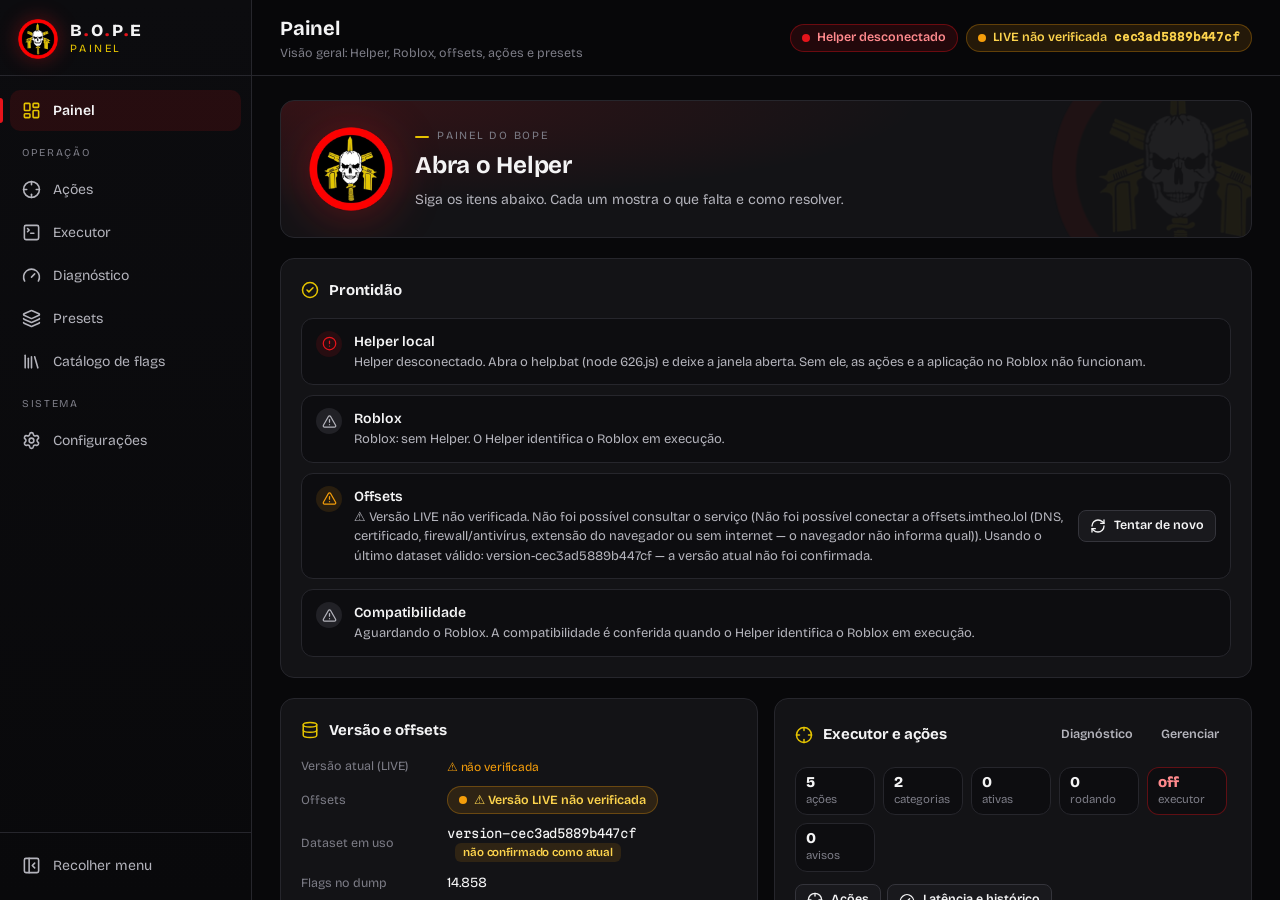
<file: index.html>
<!doctype html>
<html lang="pt-BR">
  <head>
    <meta charset="UTF-8" />
    <meta name="viewport" content="width=device-width, initial-scale=1, viewport-fit=cover" />
    <meta name="color-scheme" content="dark" />
    <meta name="theme-color" content="#08080a" />
    <meta name="description" content="Painel do BOPE — ações, presets de flags e offsets sempre na versão atual do Roblox." />
    <meta property="og:type" content="website" />
    <meta property="og:title" content="Painel do BOPE" />
    <meta property="og:description" content="Ações, presets de flags e offsets sempre atualizados." />
    <meta property="og:image" content="./bope-256.png" />
    <link rel="icon" type="image/png" sizes="32x32" href="./bope-32.png" />
    <link rel="icon" type="image/png" sizes="64x64" href="./bope-64.png" />
    <link rel="apple-touch-icon" href="./bope-180.png" />
    <title>Painel do BOPE</title>
    <style>html,body{background:#08080a;margin:0}</style>
    <script type="module" crossorigin src="./assets/index-BopeExec1.js"></script>
    <link rel="stylesheet" crossorigin href="./assets/index-BopeExec1.css">
  </head>
  <body>
    <div id="root"></div>
    <noscript>O Painel do BOPE precisa de JavaScript ativado.</noscript>
  </body>
</html>
</file>
<file: assets/index-BopeExec1.css>
@font-face{font-family:Bricolage;src:url(./bricolage-latin-DLoelf7F.woff2) format("woff2");font-weight:200 800;font-display:swap;unicode-range:U+0000-00FF,U+0131,U+0152-0153,U+02BB-02BC,U+02C6,U+02DA,U+02DC,U+2000-206F,U+2074,U+20AC,U+2122,U+2191,U+2193,U+2212,U+2215,U+FEFF,U+FFFD}@font-face{font-family:Bricolage;src:url(./bricolage-latin-ext-CcLUaPy7.woff2) format("woff2");font-weight:200 800;font-display:swap;unicode-range:U+0100-02AF,U+0304,U+0308,U+0329,U+1E00-1E9F,U+1EF2-1EFF,U+2020,U+20A0-20AB,U+20AD-20C0,U+2113,U+2C60-2C7F,U+A720-A7FF}@font-face{font-family:Martian Mono;src:url(./martian-400-DZsjfPjH.woff2) format("woff2");font-weight:400;font-display:swap}@font-face{font-family:Martian Mono;src:url(./martian-500-BWC8e-kx.woff2) format("woff2");font-weight:500;font-display:swap}:root{color-scheme:dark;--bg: #08080a;--bg-2: #0d0d10;--surface: #131316;--surface-2: #19191d;--surface-3: #212126;--border: #26262c;--border-strong: #34343b;--text: #f4f4f5;--text-2: #b4b4bc;--text-3: #7c7c86;--red: #e5141b;--red-hover: #f42a30;--red-soft: rgba(229, 20, 27, .12);--red-line: rgba(229, 20, 27, .38);--gold: #e5c400;--gold-soft: rgba(229, 196, 0, .12);--green: #22c55e;--green-soft: rgba(34, 197, 94, .12);--amber: #f59e0b;--amber-soft: rgba(245, 158, 11, .12);--blue: #60a5fa;--radius: 14px;--radius-sm: 9px;--shadow: 0 10px 30px rgba(0, 0, 0, .45);--font: "Bricolage", ui-sans-serif, system-ui, "Segoe UI", Roboto, sans-serif;--mono: "Martian Mono", ui-monospace, "Cascadia Mono", Consolas, monospace;--sidebar: 252px;--sidebar-collapsed: 76px}*{box-sizing:border-box}html,body,#root{height:100%}body{margin:0;background:var(--bg);color:var(--text);font:14px/1.5 var(--font);-webkit-font-smoothing:antialiased;overflow:hidden}button,input,select,textarea{font:inherit;color:inherit}a{color:inherit}:focus-visible{outline:2px solid var(--gold);outline-offset:2px}::selection{background:var(--red-line)}::-webkit-scrollbar{width:10px;height:10px}::-webkit-scrollbar-thumb{background:var(--surface-3);border-radius:10px;border:2px solid var(--bg)}.mono{font-family:var(--mono);font-size:.86em;letter-spacing:-.01em}.muted{color:var(--text-2)}.faint{color:var(--text-3)}.nowrap{white-space:nowrap}.truncate{overflow:hidden;text-overflow:ellipsis;white-space:nowrap;min-width:0}.sr-only{position:absolute;width:1px;height:1px;overflow:hidden;clip:rect(0 0 0 0)}.app{display:grid;grid-template-columns:var(--sidebar) 1fr;height:100%;transition:grid-template-columns .18s ease}.app.collapsed{grid-template-columns:var(--sidebar-collapsed) 1fr}.main{display:flex;flex-direction:column;min-width:0;min-height:0}.content{flex:1;overflow:auto;padding:24px 28px 48px}.page{max-width:1180px;margin:0 auto;display:grid;gap:20px}.sidebar{background:linear-gradient(180deg,#0c0c0f,#09090b);border-right:1px solid var(--border);display:flex;flex-direction:column;min-height:0;overflow:hidden}.brand{display:flex;align-items:center;gap:12px;padding:18px 18px 16px;border-bottom:1px solid var(--border);min-height:76px}.brand-mark{width:40px;height:40px;flex:none;filter:drop-shadow(0 0 10px rgba(229,20,27,.35))}.brand-text{min-width:0;line-height:1.1}.brand-title{font-weight:800;letter-spacing:.14em;font-size:17px}.brand-title span{color:var(--red)}.brand-sub{font-size:11px;letter-spacing:.22em;text-transform:uppercase;color:var(--gold);margin-top:3px}.nav{display:grid;gap:2px;padding:14px 10px;overflow-y:auto}.nav-label{font-size:10.5px;text-transform:uppercase;letter-spacing:.16em;color:var(--text-3);padding:12px 12px 6px}.nav-item{position:relative;display:flex;align-items:center;gap:12px;padding:10px 12px;border-radius:10px;color:var(--text-2);text-decoration:none;border:0;background:none;cursor:pointer;text-align:left;width:100%}.nav-item svg{flex:none;width:19px;height:19px}.nav-item:hover{background:var(--surface-2);color:var(--text)}.nav-item.active{background:var(--red-soft);color:var(--text);font-weight:600}.nav-item.active:before{content:"";position:absolute;left:-10px;top:8px;bottom:8px;width:3px;border-radius:0 3px 3px 0;background:var(--red)}.nav-item.active svg{color:var(--gold)}.nav-badge{margin-left:auto;font-size:11px;font-weight:700;padding:1px 7px;border-radius:99px;background:var(--amber-soft);color:var(--amber)}.sidebar-foot{margin-top:auto;padding:12px 10px 14px;border-top:1px solid var(--border);display:grid;gap:6px}.collapsed .brand{justify-content:center;padding-inline:0}.collapsed .brand-text,.collapsed .nav-label,.collapsed .nav-text,.collapsed .nav-badge,.collapsed .foot-text{display:none}.collapsed .nav-item{justify-content:center;padding-inline:0}.collapsed .nav-item[data-badge]:after{content:"";position:absolute;top:8px;right:16px;width:7px;height:7px;border-radius:50%;background:var(--amber)}.topbar{display:flex;align-items:center;gap:16px;padding:0 28px;min-height:76px;border-bottom:1px solid var(--border);background:#08080adb;-webkit-backdrop-filter:blur(8px);backdrop-filter:blur(8px)}.topbar h1{margin:0;font-size:20px;font-weight:700;letter-spacing:-.01em}.topbar .subtitle{font-size:12.5px;color:var(--text-3);margin-top:1px}.topbar-status{margin-left:auto;display:flex;gap:8px;flex-wrap:wrap;justify-content:flex-end}.card{background:var(--surface);border:1px solid var(--border);border-radius:var(--radius);padding:20px;min-width:0}.card-head{display:flex;align-items:center;gap:12px;margin-bottom:16px;min-width:0}.card-title{font-size:15px;font-weight:700;margin:0;display:flex;align-items:center;gap:10px;min-width:0}.card-title svg{color:var(--gold);flex:none}.card-head .spacer{flex:1}.eyebrow{font-size:11px;text-transform:uppercase;letter-spacing:.16em;color:var(--text-3);display:flex;align-items:center;gap:8px}.eyebrow:before{content:"";width:14px;height:2px;background:var(--gold);border-radius:2px}.grid{display:grid;gap:16px}.grid-2{grid-template-columns:repeat(auto-fit,minmax(min(100%,380px),1fr))}.grid-3{grid-template-columns:repeat(auto-fit,minmax(min(100%,280px),1fr))}.row{display:flex;align-items:center;gap:10px;min-width:0}.row.wrap{flex-wrap:wrap}.col{display:grid;gap:6px;min-width:0}.divider{height:1px;background:var(--border);margin:4px 0}.hero{position:relative;overflow:hidden;display:flex;align-items:center;gap:22px;padding:26px 28px;background:radial-gradient(120% 140% at 0% 0%,#e5141b29,#e5141b00 55%),var(--surface)}.hero-mark{width:84px;height:84px;flex:none;filter:drop-shadow(0 6px 24px rgba(229,20,27,.35))}.hero h2{margin:0;font-size:24px;letter-spacing:-.01em}.hero p{margin:4px 0 0;color:var(--text-2)}.hero-watermark{position:absolute;right:-60px;top:-60px;width:260px;opacity:.05;pointer-events:none}.checklist{display:grid;gap:10px;margin-top:18px}.check{display:flex;gap:12px;align-items:flex-start;padding:12px 14px;border-radius:12px;background:var(--bg-2);border:1px solid var(--border)}.check-icon{width:26px;height:26px;border-radius:50%;display:grid;place-items:center;flex:none}.check-icon svg{width:15px;height:15px}.check.ok .check-icon{background:var(--green-soft);color:var(--green)}.check.warn .check-icon{background:var(--amber-soft);color:var(--amber)}.check.err .check-icon{background:var(--red-soft);color:var(--red)}.check.wait .check-icon{background:var(--surface-3);color:var(--text-2)}.check-title{font-weight:600}.check-text{color:var(--text-2);font-size:13px}.check-action{margin-left:auto;align-self:center}.kv{display:grid;grid-template-columns:minmax(130px,auto) 1fr;gap:10px 16px;align-items:center;margin:0}.kv dt{color:var(--text-3);font-size:12.5px}.kv dd{margin:0;min-width:0}.btn{display:inline-flex;align-items:center;justify-content:center;gap:8px;height:38px;padding:0 15px;border-radius:10px;border:1px solid var(--border-strong);background:var(--surface-2);color:var(--text);font-weight:600;font-size:13.5px;cursor:pointer;white-space:nowrap;transition:background .12s,border-color .12s,color .12s}.btn svg{width:16px;height:16px;flex:none}.btn:hover:not(:disabled){background:var(--surface-3);border-color:#44444c}.btn:disabled{opacity:.45;cursor:not-allowed}.btn-primary{background:var(--red);border-color:var(--red);color:#fff;box-shadow:0 4px 16px #e5141b40}.btn-primary:hover:not(:disabled){background:var(--red-hover);border-color:var(--red-hover)}.btn-ghost{background:transparent;border-color:transparent;color:var(--text-2)}.btn-ghost:hover:not(:disabled){background:var(--surface-2);color:var(--text);border-color:transparent}.btn-danger{color:#ff6b6f;border-color:#e5141b66;background:transparent}.btn-danger:hover:not(:disabled){background:var(--red-soft);border-color:var(--red)}.btn-sm{height:32px;padding:0 11px;font-size:12.5px;border-radius:8px}.btn-icon{width:38px;padding:0}.btn-sm.btn-icon{width:32px}.input,.select,.textarea{width:100%;height:38px;padding:0 12px;border-radius:10px;border:1px solid var(--border-strong);background:var(--bg-2);color:var(--text);outline:none;transition:border-color .12s}.textarea{height:auto;min-height:160px;padding:10px 12px;resize:vertical;font-family:var(--mono);font-size:12px}.input:focus,.select:focus,.textarea:focus{border-color:var(--gold)}.input-icon{position:relative}.input-icon svg{position:absolute;left:12px;top:50%;transform:translateY(-50%);width:16px;color:var(--text-3);pointer-events:none}.input-icon .input{padding-left:38px}.field-label{font-size:12.5px;color:var(--text-2);font-weight:600}.switch{position:relative;width:42px;height:24px;flex:none;border-radius:99px;border:1px solid var(--border-strong);background:var(--surface-3);cursor:pointer;transition:background .15s,border-color .15s;padding:0}.switch:after{content:"";position:absolute;top:2px;left:2px;width:18px;height:18px;border-radius:50%;background:#d4d4d8;transition:transform .15s,background .15s}.switch[aria-checked=true]{background:var(--red);border-color:var(--red)}.switch[aria-checked=true]:after{transform:translate(18px);background:#fff}.switch:disabled{opacity:.45;cursor:not-allowed}.seg{display:inline-flex;padding:3px;border-radius:10px;background:var(--bg-2);border:1px solid var(--border);gap:2px}.seg button{border:0;background:none;padding:5px 11px;border-radius:7px;color:var(--text-2);cursor:pointer;font-size:12.5px;font-weight:600}.seg button[aria-pressed=true]{background:var(--surface-3);color:var(--text)}.chip{justify-self:start;display:inline-flex;align-items:center;gap:7px;height:28px;padding:0 11px;border-radius:99px;font-size:12.5px;font-weight:600;border:1px solid var(--border);background:var(--surface);color:var(--text-2);white-space:nowrap;max-width:100%}.chip .dot{width:8px;height:8px;border-radius:50%;background:var(--text-3);flex:none}.chip.ok{color:#86efac;border-color:#22c55e4d;background:var(--green-soft)}.chip.ok .dot{background:var(--green);box-shadow:0 0 0 3px #22c55e2e}.chip.warn{color:#fcd34d;border-color:#f59e0b4d;background:var(--amber-soft)}.chip.warn .dot{background:var(--amber)}.chip.err{color:#ff8a8d;border-color:var(--red-line);background:var(--red-soft)}.chip.err .dot{background:var(--red)}.chip.busy .dot{background:var(--gold);animation:pulse 1.1s ease-in-out infinite}.chip.gold{color:var(--gold);border-color:#e5c4004d;background:var(--gold-soft)}.chip.gold .dot{background:var(--gold)}button.chip{cursor:pointer}button.chip:hover{border-color:var(--border-strong)}.tag{display:inline-flex;align-items:center;gap:5px;padding:1px 8px;border-radius:6px;font-size:11.5px;font-weight:600;background:var(--surface-3);color:var(--text-2);white-space:nowrap}.tag.red{background:var(--red-soft);color:#ff8a8d}.tag.gold{background:var(--gold-soft);color:var(--gold)}.tag.green{background:var(--green-soft);color:#86efac}.tag.amber{background:var(--amber-soft);color:#fcd34d}.keycap{display:inline-flex;align-items:center;gap:7px;height:30px;padding:0 11px;border-radius:8px;border:1px solid var(--border-strong);border-bottom-width:2px;background:var(--bg-2);font-weight:600;font-size:12.5px;white-space:nowrap}.keycap svg{width:15px;height:15px;color:var(--gold)}.keycap.is-empty{color:var(--text-3);border-style:dashed}button.keycap{cursor:pointer}button.keycap:hover{border-color:var(--gold)}.keycap.capturing{border-color:var(--gold);color:var(--gold);animation:pulse 1.1s ease-in-out infinite}.notice{display:flex;gap:12px;align-items:flex-start;padding:12px 14px;border-radius:12px;border:1px solid var(--border);background:var(--bg-2);font-size:13px;color:var(--text-2)}.notice svg{flex:none;width:18px;height:18px;margin-top:1px}.notice strong{color:var(--text)}.notice.ok{border-color:#22c55e4d;background:var(--green-soft)}.notice.ok svg{color:var(--green)}.notice.warn{border-color:#f59e0b4d;background:var(--amber-soft)}.notice.warn svg{color:var(--amber)}.notice.err{border-color:var(--red-line);background:var(--red-soft)}.notice.err svg{color:var(--red)}.notice .notice-action{margin-left:auto;align-self:center}.empty{display:grid;place-items:center;text-align:center;gap:8px;padding:44px 20px;color:var(--text-2)}.empty svg{width:34px;height:34px;color:var(--text-3)}.empty h3{margin:4px 0 0;color:var(--text);font-size:15px}.empty p{margin:0;max-width:420px;font-size:13px}.list{display:grid;border:1px solid var(--border);border-radius:12px;overflow:hidden}.list-row{display:flex;align-items:center;gap:12px;padding:10px 14px;background:var(--surface);border-top:1px solid var(--border);min-width:0}.list-row:first-child{border-top:0}.list-row:hover{background:#16161a}.list-row.invalid{background:linear-gradient(90deg,rgba(229,20,27,.08),transparent 60%)}.action{display:grid;gap:14px;padding:18px;border-radius:var(--radius);border:1px solid var(--border);background:var(--surface);transition:border-color .15s}.action.on{border-color:var(--red-line);box-shadow:inset 3px 0 0 var(--red)}.action-head{display:flex;align-items:center;gap:12px;min-width:0;flex-wrap:wrap}.action-title{display:grid;gap:0;flex:1 1 140px;min-width:0}.action-name{font-size:15.5px;font-weight:700;overflow-wrap:anywhere}.steps{margin:0;padding:0;list-style:none;display:grid;gap:6px}.steps li{display:flex;gap:10px;font-size:12.5px;color:var(--text-2)}.steps li span:first-child{color:var(--text-3);font-family:var(--mono);font-size:11px;min-width:18px;padding-top:1px}.status-pill{display:inline-flex;align-items:center;height:26px;padding:0 10px;border-radius:99px;font-size:12px;font-weight:700;white-space:nowrap;flex:none;border:1px solid var(--border-strong)}.status-pill.on{background:var(--green-soft);color:#86efac;border-color:#22c55e59}.status-pill.off{background:var(--bg-2);color:var(--text-3)}.macro-row{display:grid;gap:10px;padding:14px 16px;border-radius:var(--radius);border:1px solid var(--border);background:var(--surface);transition:border-color .15s}.macro-row.on{border-color:var(--red-line);box-shadow:inset 3px 0 0 var(--red)}.macro-main{display:flex;align-items:center;gap:12px;flex-wrap:wrap;min-width:0}.macro-name{font-size:15px;overflow-wrap:anywhere}.macro-actions{display:flex;flex-wrap:wrap;gap:6px}.cat-group{border:1px solid var(--border);border-radius:var(--radius);background:var(--surface-2, var(--bg-2));overflow:hidden}.cat-group.has-active{border-color:var(--red-line)}.cat-head{display:flex;align-items:center;justify-content:space-between;gap:10px;flex-wrap:wrap;padding:10px 12px;background:var(--surface-3, var(--bg-2));border-bottom:1px solid var(--border)}.cat-toggle{display:flex;align-items:center;gap:8px;min-width:0;flex:1 1 auto;background:none;border:0;cursor:pointer;color:var(--text);padding:4px;border-radius:8px;text-align:left}.cat-toggle:hover{background:var(--surface)}.cat-name{font-weight:700;font-size:14.5px;overflow-wrap:anywhere}.cat-body{padding:10px 12px 12px}.reorder{flex:none}.icon-btn{display:inline-flex;align-items:center;justify-content:center;width:24px;height:20px;border-radius:6px;border:1px solid var(--border);background:var(--bg-2);color:var(--text-2);cursor:pointer}.icon-btn:hover:not(:disabled){border-color:var(--border-strong);color:var(--text)}.icon-btn:disabled{opacity:.35;cursor:default}.move-select select{height:30px;border-radius:8px;border:1px solid var(--border);background:var(--bg-2);color:var(--text);font-size:12.5px;padding:0 8px;max-width:160px}.form-grid{display:grid;grid-template-columns:repeat(auto-fit,minmax(min(100%,230px),1fr));gap:16px 20px;align-items:start}.num-field .input{max-width:160px;font-family:var(--mono);font-size:12.5px}.step-card{display:grid;gap:12px;padding:12px 14px;border-radius:12px;border:1px solid var(--border);background:var(--bg-2)}.step-card.dragging{opacity:.5;border-style:dashed;border-color:var(--gold)}.step-head{display:flex;align-items:center;gap:8px;min-width:0;flex-wrap:wrap}.drag-handle{cursor:grab;color:var(--text-3);display:flex}.step-num{font-family:var(--mono);font-size:11px;color:var(--gold);min-width:18px}.step-fields{display:grid;grid-template-columns:repeat(auto-fill,minmax(150px,1fr));gap:12px 14px;align-items:end}.rec-live{display:flex;align-items:center;gap:16px;padding:16px;border-radius:12px;border:1px solid var(--red-line);background:var(--red-soft)}.rec-dot{width:16px;height:16px;border-radius:50%;background:var(--red);flex:none;animation:pulse 1s ease-in-out infinite;box-shadow:0 0 0 6px #e5141b33}select.select{-webkit-appearance:auto;-moz-appearance:auto;appearance:auto}.stat-tiles{display:flex;flex-wrap:wrap;gap:8px}.stat{display:grid;gap:0;min-width:92px;padding:8px 12px;border-radius:12px;border:1px solid var(--border);background:var(--bg-2);text-align:left;color:var(--text);font:inherit}button.stat{cursor:pointer}button.stat:hover{border-color:var(--border-strong)}.stat strong{font-size:20px;line-height:1.15;font-weight:800;letter-spacing:-.01em}.stat span{font-size:11.5px;color:var(--text-3)}.stat-tiles.small .stat{min-width:80px;padding:6px 10px}.stat-tiles.small .stat strong{font-size:15px}.stat.ok{border-color:#22c55e4d}.stat.ok strong{color:#86efac}.stat.warn{border-color:#f59e0b59}.stat.warn strong{color:#fcd34d}.stat.bad{border-color:var(--red-line)}.stat.bad strong{color:#ff8a8d}.stat.live{border-color:#e5c40073;background:var(--gold-soft)}.stat.live strong{color:var(--gold)}.toolbar{display:flex;flex-wrap:wrap;gap:10px;align-items:center}.toolbar .select{width:auto;min-width:150px}.toolbar-search{flex:1 1 260px;min-width:200px}.chk{gap:6px;cursor:pointer;font-size:13px}input[type=checkbox],input[type=radio]{accent-color:var(--red);width:16px;height:16px;flex:none;cursor:pointer}.batch-bar{position:sticky;top:-24px;z-index:5;display:flex;flex-wrap:wrap;gap:8px;align-items:center;padding:10px 14px;border-radius:12px;border:1px solid rgba(229,196,0,.4);background:var(--surface);box-shadow:var(--shadow)}.batch-bar strong{display:inline-flex;align-items:center;gap:6px;margin-right:6px;color:var(--gold)}.batch-bar .select{width:auto;height:32px;font-size:12.5px}.macro-row.selected{border-color:#e5c4008c;background:linear-gradient(90deg,var(--gold-soft),transparent 50%),var(--surface)}.macro-row.running{box-shadow:inset 3px 0 0 var(--gold),0 0 0 1px #e5c40059}.macro-row.drop-before{box-shadow:inset 0 3px 0 var(--gold)}.cat-group.drop-zone{outline:1px dashed var(--border-strong);outline-offset:2px}.live-badge{display:inline-flex;align-items:center;gap:4px;padding:1px 8px;border-radius:99px;font-size:11.5px;font-weight:700;background:var(--gold-soft);color:var(--gold);animation:pulse 1.2s ease-in-out infinite;white-space:nowrap}.issue-list{list-style:none;margin:0;padding:0;display:grid;gap:6px}.issue-list li{display:flex;gap:10px;align-items:flex-start;padding:10px 12px;border-radius:10px;background:var(--bg-2);border:1px solid var(--border);font-size:13px}.issue-list li>svg{flex:none;margin-top:2px;color:var(--amber)}.issue-list li.erro{border-color:var(--red-line)}.issue-list li.erro>svg{color:var(--red)}.issue-list li .btn{margin-left:auto}.editor-head{position:sticky;top:-24px;z-index:6;display:flex;flex-wrap:wrap;gap:10px;justify-content:space-between;align-items:center;padding:10px 0;background:linear-gradient(var(--bg) 80%,transparent)}.section-nav{display:flex;flex-wrap:wrap;gap:4px;align-items:center;padding:6px;border-radius:12px;border:1px solid var(--border);background:var(--bg-2)}.section-nav a{padding:5px 10px;border-radius:8px;font-size:12.5px;font-weight:600;color:var(--text-2);text-decoration:none}.section-nav a:hover{background:var(--surface-3);color:var(--text)}.editor-section{scroll-margin-top:70px}.step-card.off{opacity:.55;border-style:dashed}.direct-panel{display:grid;gap:10px;padding:14px;border-radius:12px;border:1px solid var(--border);background:var(--bg-2)}.direct-panel.on{border-color:#e5c40073;background:linear-gradient(135deg,var(--gold-soft),transparent 60%),var(--bg-2)}.direct-panel svg{color:var(--gold)}.batch-grid{display:grid;grid-template-columns:repeat(auto-fill,minmax(220px,1fr));gap:10px}.batch-field{display:grid;gap:6px;padding:10px;border-radius:10px;border:1px solid var(--border);background:var(--bg-2);cursor:pointer}.batch-field.on{border-color:#e5c40080}.table-wrap{overflow-x:auto;border:1px solid var(--border);border-radius:12px}.table{width:100%;border-collapse:collapse;font-size:12.5px}.table th{text-align:left;font-weight:600;color:var(--text-3);padding:8px 10px;background:var(--bg-2);white-space:nowrap;border-bottom:1px solid var(--border)}.table td{padding:7px 10px;border-top:1px solid var(--border);white-space:nowrap}.table tr:hover td{background:#16161a}.table tr.sel td{background:var(--gold-soft)}.warn-text{color:#fcd34d}.err-text{color:#ff8a8d}.chart{margin:0 0 14px;display:grid;gap:6px}.chart svg{width:100%;max-width:760px;height:auto;display:block}.chart .grid-line{stroke:var(--border);stroke-width:1}.chart .axis,.chart .value{fill:var(--text-3);font-size:10px;font-family:var(--mono)}.chart .label{fill:var(--text-2);font-size:11px}.chart .range{fill:var(--red-soft);stroke:var(--red-line)}.chart .avg{fill:var(--gold)}.chart .spark{fill:none;stroke:var(--gold);stroke-width:2;vector-effect:non-scaling-stroke}.chart figcaption{font-size:11.5px}.overlay{position:fixed;top:0;right:0;bottom:0;left:0;background:#000000a8;display:grid;place-items:center;padding:20px;z-index:50;animation:fade .12s ease}.modal{width:min(560px,100%);max-height:min(86vh,760px);display:flex;flex-direction:column;background:var(--surface);border:1px solid var(--border-strong);border-radius:16px;box-shadow:var(--shadow);animation:pop .14s ease}.modal.wide{width:min(760px,100%)}.modal-head{display:flex;align-items:center;gap:12px;padding:18px 20px;border-bottom:1px solid var(--border)}.modal-head h2{margin:0;font-size:16px}.modal-body{padding:20px;overflow:auto;display:grid;gap:14px}.modal-foot{display:flex;justify-content:flex-end;gap:10px;padding:14px 20px;border-top:1px solid var(--border);flex-wrap:wrap}.big-number{font-size:34px;font-weight:800;line-height:1;color:var(--text)}.toasts{position:fixed;right:20px;bottom:20px;display:grid;gap:8px;z-index:60;width:min(380px,calc(100vw - 40px))}.toast{display:flex;gap:10px;align-items:flex-start;padding:12px 14px;border-radius:12px;background:var(--surface-2);border:1px solid var(--border-strong);box-shadow:var(--shadow);font-size:13px;animation:pop .16s ease}.toast svg{flex:none;width:18px;height:18px;margin-top:1px}.toast.success svg{color:var(--green)}.toast.error{border-color:var(--red-line)}.toast.error svg{color:var(--red)}.toast.info svg{color:var(--gold)}.toast button{margin-left:auto;background:none;border:0;color:var(--text-3);cursor:pointer;padding:0}.split{display:grid;grid-template-columns:290px 1fr;gap:16px;align-items:start}.preset-list{display:grid;gap:2px}.preset-item{display:flex;align-items:center;gap:10px;padding:9px 10px;border-radius:10px;cursor:pointer;border:1px solid transparent;background:none;width:100%;text-align:left;color:var(--text-2)}.preset-item:hover{background:var(--surface-2);color:var(--text)}.preset-item.active{background:var(--red-soft);border-color:var(--red-line);color:var(--text)}.swatch{width:10px;height:10px;border-radius:3px;flex:none}.flag-value{width:150px;flex:none}.flag-value .input{height:32px;font-family:var(--mono);font-size:12px}.suggest{position:absolute;left:0;right:0;top:calc(100% + 4px);z-index:20;background:var(--surface-2);border:1px solid var(--border-strong);border-radius:12px;box-shadow:var(--shadow);padding:4px;max-height:320px;overflow:auto}.suggest button{display:flex;width:100%;align-items:center;gap:10px;padding:8px 10px;border:0;background:none;border-radius:8px;cursor:pointer;text-align:left}.suggest button:hover,.suggest button[aria-selected=true]{background:var(--surface-3)}.boot{height:100%;display:grid;place-items:center;background:radial-gradient(60% 60% at 50% 40%,rgba(229,20,27,.12),transparent 70%),var(--bg)}.boot-inner{display:grid;justify-items:center;gap:18px;text-align:center}.boot-ring{position:relative;width:132px;height:132px;display:grid;place-items:center}.boot-ring:before{content:"";position:absolute;top:-8px;right:-8px;bottom:-8px;left:-8px;border-radius:50%;border:2px solid transparent;border-top-color:var(--red);border-right-color:var(--gold);animation:spin 1.1s linear infinite}.boot-ring img{width:120px;height:120px}.boot-title{font-weight:800;letter-spacing:.3em;font-size:20px}.boot-sub{color:var(--text-3);font-size:12.5px;letter-spacing:.1em}.spinner{width:16px;height:16px;border-radius:50%;border:2px solid var(--border-strong);border-top-color:var(--gold);animation:spin .8s linear infinite;flex:none}@keyframes spin{to{transform:rotate(360deg)}}@keyframes pulse{50%{opacity:.45}}@keyframes fade{0%{opacity:0}}@keyframes pop{0%{opacity:0;transform:translateY(6px) scale(.98)}}@media (max-width: 1100px){.split{grid-template-columns:1fr}}@media (max-width: 900px){.app,.app.collapsed{grid-template-columns:var(--sidebar-collapsed) 1fr}.app .brand{justify-content:center;padding-inline:0}.app .brand-text,.app .nav-label,.app .nav-text,.app .nav-badge,.app .foot-text,.collapse-toggle{display:none}.app .nav-item{justify-content:center;padding-inline:0}}@media (max-width: 640px){.app,.app.collapsed{grid-template-columns:1fr;grid-template-rows:1fr auto}.sidebar{order:2;flex-direction:row;border-right:0;border-top:1px solid var(--border)}.brand,.sidebar-foot{display:none}.nav{display:flex;padding:6px;gap:2px;width:100%;justify-content:space-around;overflow:visible}.nav-item.active:before{display:none}.content{padding:16px 16px 32px}.topbar{padding:12px 16px;min-height:0;flex-wrap:wrap}.hero{flex-direction:column;text-align:center;padding:22px 18px}.kv{grid-template-columns:1fr;gap:2px 0}.kv dd{margin-bottom:8px}.flag-value{width:110px}.toolbar .select{flex:1 1 140px}.batch-bar,.editor-head{top:-16px}}@media (prefers-reduced-motion: reduce){*,*:before,*:after{animation-duration:.01ms!important;transition-duration:.01ms!important}}.spin{animation:spin 1s linear infinite}
.content.content-flush{padding:0;overflow:hidden;display:flex}.exec-embed{flex:1;display:flex;min-height:0;min-width:0}.exec-frame{flex:1;width:100%;height:100%;border:0;display:block;background:var(--bg)}
</file>
